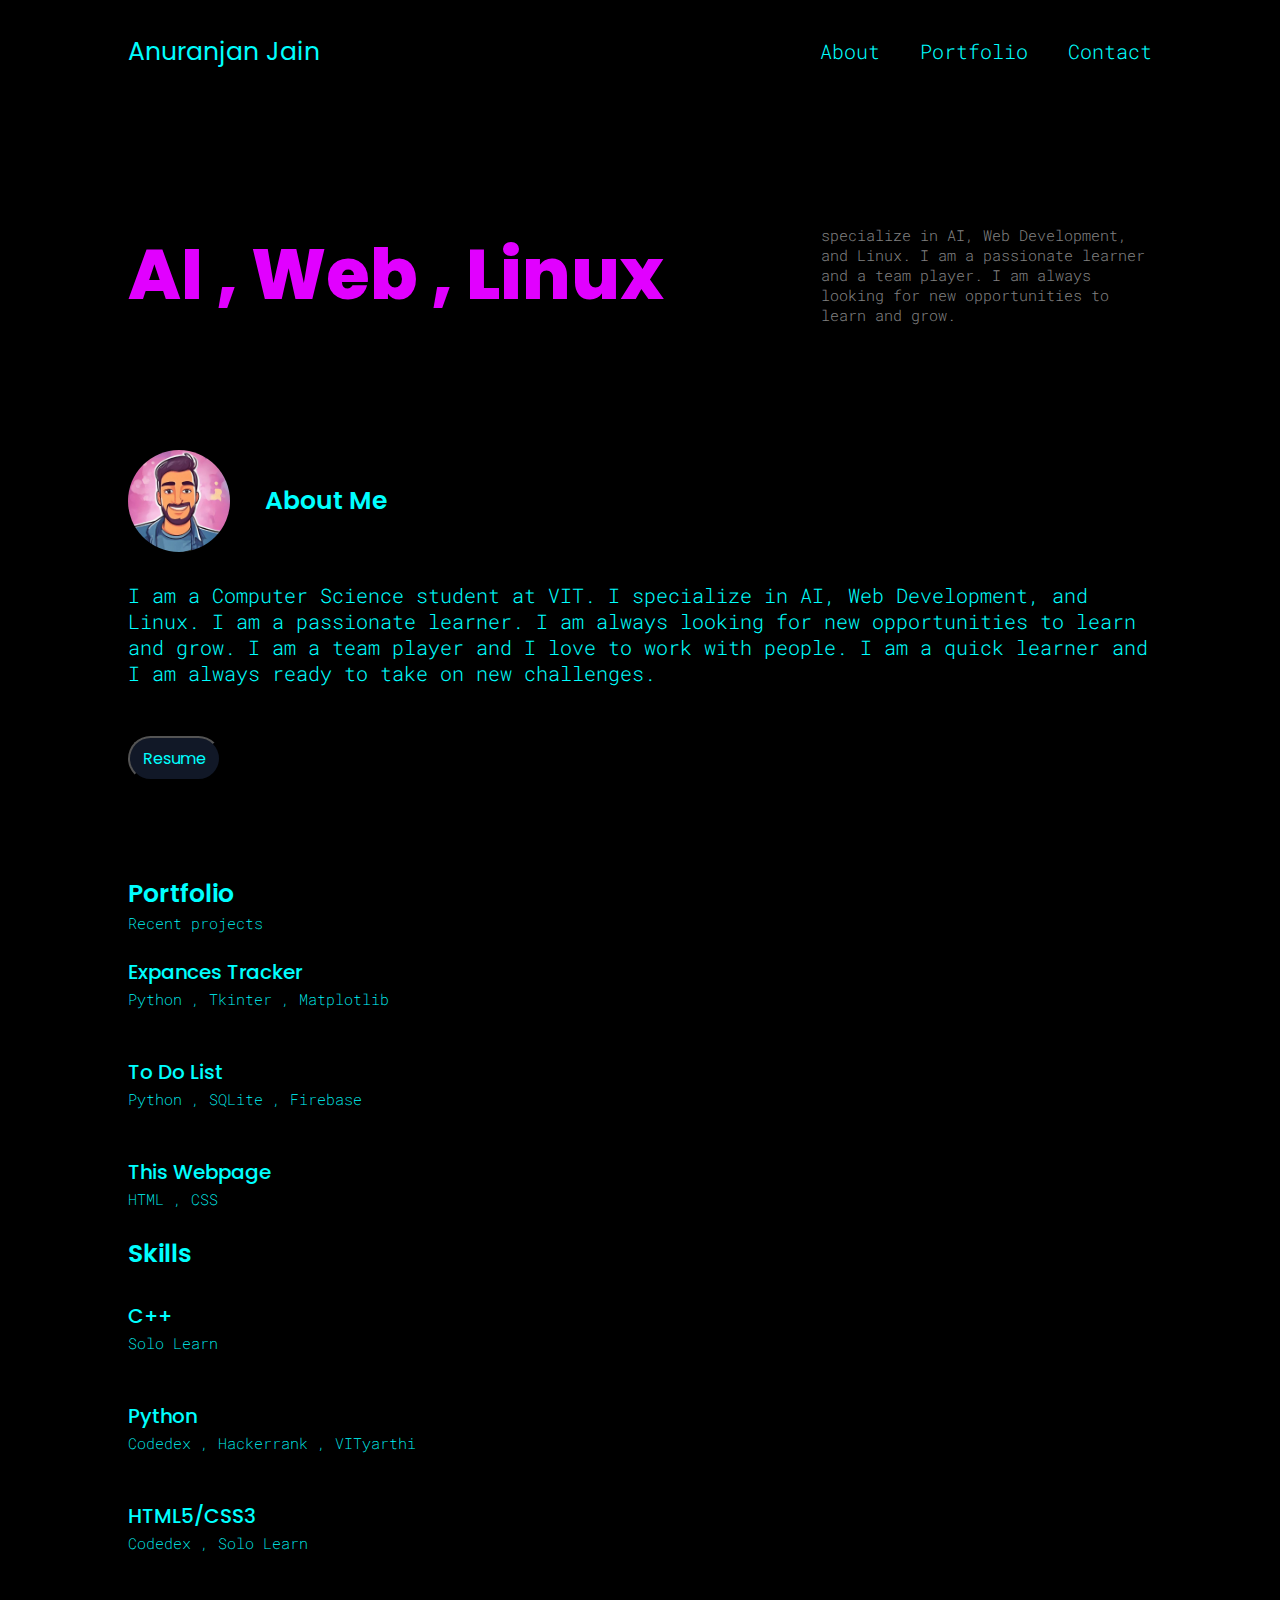
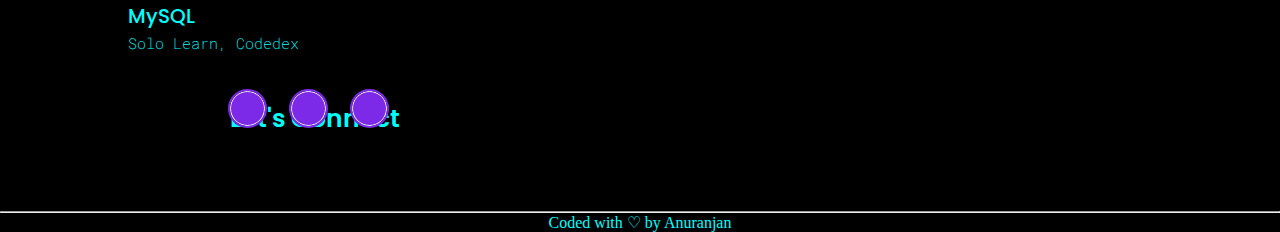
<file: CSS/index.html>
<!DOCTYPE html>
<html lang="en">
    <head>
        <meta charset="UTF-8">
        <meta name="viewport" content="width=device-width, initial-scale=1.0">
        <title>Personal Site</title>
        <link href="./style.css" rel="stylesheet" />
        <link rel="preconnect" href="https://fonts.googleapis.com">
        <link rel="preconnect" href="https://fonts.gstatic.com" crossorigin>
        <link href="https://fonts.googleapis.com/css2?family=Poppins:ital,wght@0,100;0,200;0,300;0,400;0,500;0,600;0,700;0,800;0,900;1,100;1,200;1,300;1,400;1,500;1,600;1,700;1,800;1,900&family=Roboto+Mono:ital,wght@0,100..700;1,100..700&display=swap" rel="stylesheet">
    </head>

    <body>
        <header>
            <a href=#home><h1>Anuranjan Jain</h1></a>
            <ul class="navlist">
                <a href="#about"><li>About</li></a>
                <a href="#portfolio"><li>Portfolio</li></a>
                <a href="#contact"><li>Contact</li></a>
            </ul>
        </header>

        <main>
            <!--HOME-->
            <section class="home">
                <div class="homehead1">
                    <h1>
                        AI , Web , Linux 
                    </h1>
                </div>
                    <div class="homepara">
                    <p>
                        specialize in AI, Web Development, and Linux. I am a passionate learner and a team player. I am always looking for new opportunities to learn and grow.
                    </p>
                </div>
            </section>
            <!--ABOUT-->
            <section class="about">
                <div class="about-title">
                    <img src="./image.png" alt="AJ" class="round-pic">
                    <span>About Me</span>
                </div>
                <div class="about-text">
                    <p>
                        I am a Computer Science student at VIT. I specialize in AI, Web Development, and Linux. I am a passionate learner. I am always looking for new opportunities to learn and grow. I am a team player and I love to work with people. I am a quick learner and I am always ready to take on new challenges.
                    </p>
                    <a href="https://www.codedex.io/@anuranjanjain" target="_blank">
                        <button class="about-resume">
                            <span>Resume</span>
                        </button>
                    </a>
                </div>

            </section>
            <!--PORTFOLIO-->
            <section id="portfolio" class="portfolio">
                <div class="portfolio-title">
                    <h2>Portfolio</h2>
                    <span>Recent projects</span>
                </div>
                <div class="portfolio-works">
                    <a>
                        <div>
                            <h3>Expances Tracker</h3>
                            <span>Python , Tkinter , Matplotlib </span>
                        </div>
                    </a>
                    <a>
                        <div>
                            <h3>To Do List</h3>
                            <span>Python , SQLite , Firebase </span>
                        </div>
                    </a>
                    <a>
                        <div>
                            <h3>This Webpage </h3>
                            <span>HTML , CSS </span>
                        </div>
                    </a>
                </div>
            </section>
            <!--Skills-->
            <section id="skills" class="skills">
                <div class="skills-title">
                    <h2>Skills</h2>
                </div>
                <div class="skills-list">
                    <a>
                        <div>
                            <h3>C++</h3>
                            <span>Solo Learn </span>
                        </div>
                        <div>
                            <h3>Python</h3>
                            <span>Codedex , Hackerrank , VITyarthi </span>
                        </div>
                        <div>
                            <h3>HTML5/CSS3</h3>
                            <span>Codedex , Solo Learn </span>
                        </div>
                        <div>
                            <h3>MySQL</h3>
                            <span>Solo Learn, Codedex </span>
                        </div>
                    </a>

                
            <!--CONTACT-->
            <section id="contact" class="contact">
                <div class="contact-text">
                    <h2>Let's Connect</h2>
                </div>
                <div class="social-icons">
                    <a href="https://github.com/anuranjanjain"><i class="fa-brands fa-github"></i></a>
                    <a href="https://linkedin.com/in/anuranjanjain"><i class="fa-brands fa-linkedin-in"></i></a>
                    <a href="https://x.com/jainanuranjan"><i class="fa-brands fa-twitter"></i></a>
                </div>
            </section>
        </main>

        <footer>
            <hr>
            <p style="text-align: center;">Coded with ♡ by Anuranjan</p>
        </footer>
    </body>
</html>
</file>
<file: CSS/style.css>
@import url('https://fonts.googleapis.com/css2?family=Poppins:wght@300;400;500;600;700;800;900&display=swap');

* {
    padding: 0;
    margin: 0;
    box-sizing: border-box;
    list-style: none;
    text-decoration: none;
    color: cyan;
}

header {
    position: fixed;
    right: 0;
    top: 0;
    z-index: 1000;
    width: 100%;
    display: flex;
    align-items: center;
    justify-content: space-between;
    padding: 33px 10%;
    background: black;
}

body {
    background-color: black;
}

header h1 {
    font-family: 'Poppins', san-serif;
    font-size: 25px;
    font-weight: 400;
    color: cyan;
}

.navlist {
    display: flex;
}

.navlist a {
    font-family: 'Roboto Mono', monospace;
    color: cyan;
    margin-left: 40px;
    font-size: 20px;
    font-weight: 300;
    border-bottom: 2px solid transparent;
    transition: all .55s ease;
}

.navlist a:hover {
    color: #f00a5e;
    border-bottom: 1px dotted #f00a5e;
}

section {
    padding: 0 10%;
}

.home {
    height: 100%;
    width: 100%;
    min-height: 50vh;
    position: relative;
    display: grid;
    grid-template-columns: 2fr 1fr;
    align-items: center;
    vertical-align: middle;
    gap: 2rem;
    padding-top: 200px;
    padding-bottom: 100px;
}

.homehead1 h1 {
    font-family: 'Poppins', san-serif;
    font-size: 70px;
    font-weight: 800;
    color: #e100ff;
}

.homepara p {
    font-family: 'Roboto Mono', monospace;
    font-size: 15px;
    font-weight: 300;
    color: gray;
}

.about {
    height: 100%;
    width: 100%;
    min-height: 20vh;
    position: relative;
    margin-bottom: 100px;
}

.about-title {
    display: flex;
    align-items: center;
    padding-bottom: 10px;
}

img {
    display: block;
    max-width: 10%;
    height: auto;
    gap: 2rem;
}

.round-pic {
    border-radius: 9999px;
}

.about-title span {
    font-family: 'Poppins', sans-serif;
    font-size: 25px;
    font-weight: 600;
    padding-left: 35px;
}

.about-text p {
    font-family: 'Roboto Mono', monospace;
    font-size: 20px;
    font-weight: 300;
    padding-top: 20px;
    padding-bottom: 50px;
}

button {
    background-color: #111827;
    border-radius: 4rem;
    color: #FFFFFF;
    cursor: pointer;
    padding: .5rem .8rem;
    text-align: center;
    width: auto;
    
}

button:hover {
  background-image: linear-gradient(90deg, #ff00bf 0%, #ff00d4 45%, #fc4f4f 80%, #f00a5e 100%);
   animation: slidebg 5s linear infinite; 
}

.about-resume span {
    font-family: 'Poppins', sans-serif;
    font-size: 120%;
    z-index: 10;
}

.portfolio {
    height: 100%;
    width: 100%;
    min-height: 40vh;
    position: relative;
    line-height: 1;
    

.portfolio-title h2 {
    font-family: 'Poppins', sans-serif;
    font-size: 25px;
    font-weight: 600;
    padding-bottom: 10px;
}
}

.portfolio-title span {
    font-family: 'Roboto Mono', monospace;
    font-size: 15px;
    font-weight: 200;
    padding-bottom: 15px;
}

.portfolio-works div {
    display: block;
    height: 100px;
    width: 100%;
    padding: 30px 0;
}

.portfolio-works h3 {
    font-family: 'Poppins', sans-serif;
    font-size: 20px;
    font-weight: 500;
    padding-bottom: 10px;
}

.portfolio-works span {
    font-family: 'Roboto Mono', monospace;
    font-size: 15px;
    font-weight: 200;
}
.skills {
    height: 100%;
    width: 100%;
    min-height: 40vh;
    position: relative;
    line-height: 1;
    

.skills-title h2 {
    font-family: 'Poppins', sans-serif;
    font-size: 25px;
    font-weight: 600;
    padding-bottom: 10px;
}
}

.skills-title span {
    font-family: 'Roboto Mono', monospace;
    font-size: 15px;
    font-weight: 200;
    padding-bottom: 15px;
}

.skills-list div {
    display: block;
    height: 100px;
    width: 100%;
    padding: 30px 0;
}

.skills-list h3 {
    font-family: 'Poppins', sans-serif;
    font-size: 20px;
    font-weight: 500;
    padding-bottom: 10px;
}
.skills-list span {
    font-family: 'Roboto Mono', monospace;
    font-size: 15px;
    font-weight: 200;
}
.contact {
    height: 100%;
    width: 160%;
    min-height: 15vh;
    position: relative;
    line-height: 1;
    padding-bottom: 20px;

}

.contact-text h2 {
    font-family: 'Poppins', sans-serif;
    font-size: 25px;
    font-weight: 600;
    padding-bottom: 20px;
    padding-bottom: 20px;

}

.social-icons {
    position: absolute;
    bottom: 50px;
}

.social-icons a {
    display: inline-block;
    width: 35px;
    height: 35px;
    background: #7d2ae8;
    border-radius: 50%;
    margin-right: 22px;
    text-align: center;
    line-height: 35px;
    border: 1px solid #fff;
    outline: 2px solid #7d2ae8;
    transition: .3s;
}

.social-icons a:hover {
    transform: translateY(-5px);
}

.social-icons a i {
    color: #fff;
}
</file>
